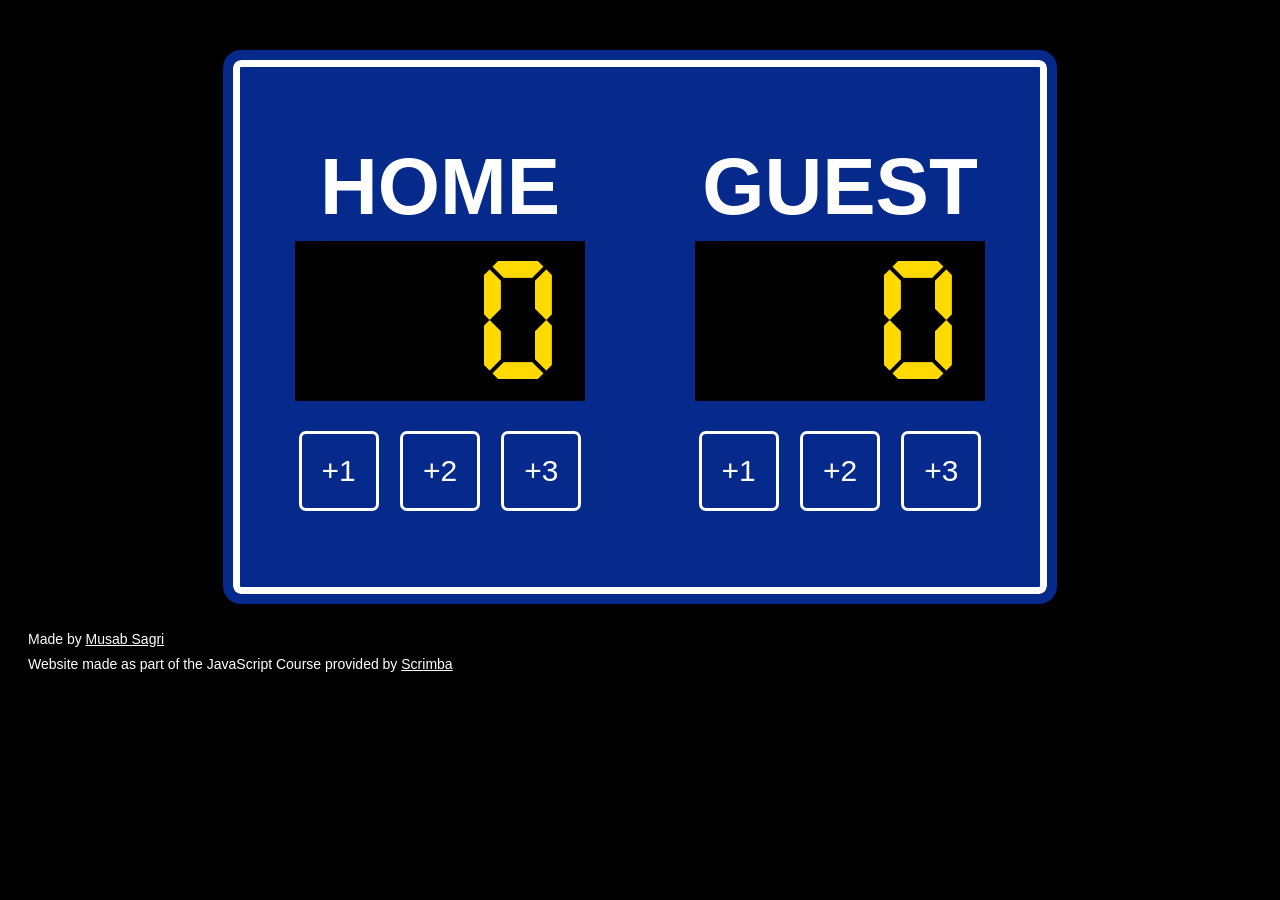
<file: basketball-scoreboard/index.html>
<!DOCTYPE html>
<html lang="en">
<head>
    <meta charset="UTF-8">
    <meta name="viewport" content="width=device-width, initial-scale=1.0">
    <title>Basketball Scoreboard</title>
    <link rel="stylesheet" href="styles.css">
</head>

<body>
    <div id="main">
        <div id="scoreboard">

            <div class="team" id="home">
                <h1>HOME</h1>
                <h1 id="home-score">0</h1>
                <div>
                    <button class="add-button" onclick="addOnePointHome()">+1</button>
                    <button class="add-button" onclick="addTwoPointsHome()">+2</button>
                    <button class="add-button" onclick="addThreePointsHome()">+3</button>
                </div>
            </div>

            <div class="team" id="guest">
                <h1>GUEST</h1>
                <h1 id="guest-score">0</h1>
                <div>
                    <button class="add-button" onclick="addOnePointGuest()">+1</button>
                    <button class="add-button" onclick="addTwoPointsGuest()">+2</button>
                    <button class="add-button" onclick="addThreePointsGuest()">+3</button>
                </div>
            </div>
        </div>
    </div>

    <footer id="footer">
        <p class="footer">Made by <a href="https://github.com/MusabXD">Musab Sagri</a></p>
        <p class="footer">Website made as part of the JavaScript Course provided by <a href="https://scrimba.com/">Scrimba</a></p>
    </footer>
    <script src="index.js"></script>
</body>
</file>
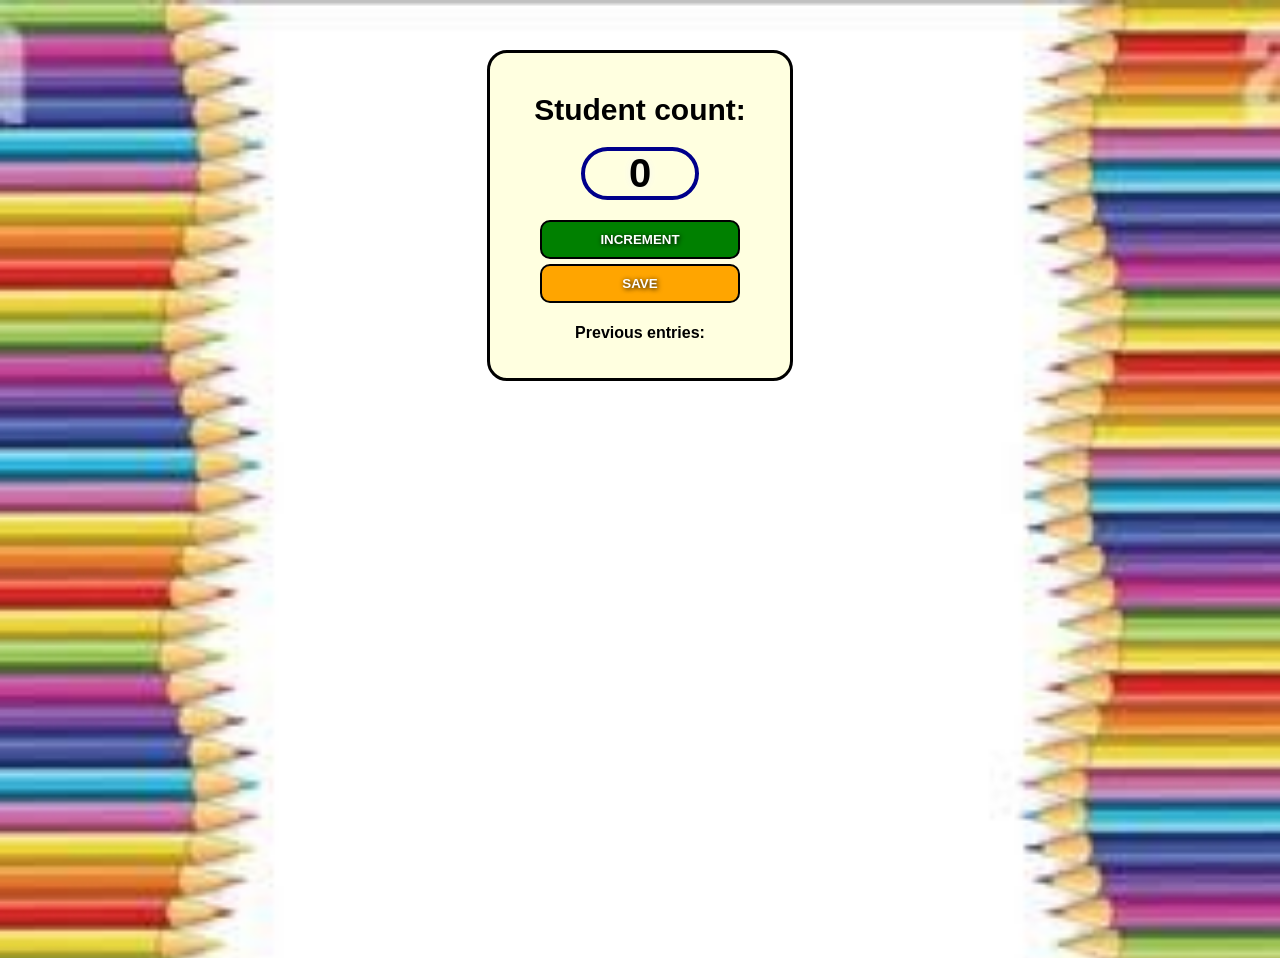
<file: counter-app/index.html>
<html>
    <head>
        <link rel="stylesheet" href="index.css">
    </head>
    <body>
        <div id="counter">
            <h1>Student count:</h1>
            <h2 id="count-el">0</h2>
            <button id="increment-btn" onclick="increment()">INCREMENT</button>
            <button id="save-btn" onclick="save()">SAVE</button>
            <p id="save-el">Previous entries: </p>
            <script src="index.js">
                nnerText
            </script>
        </div>
    </body>
</html>
</file>
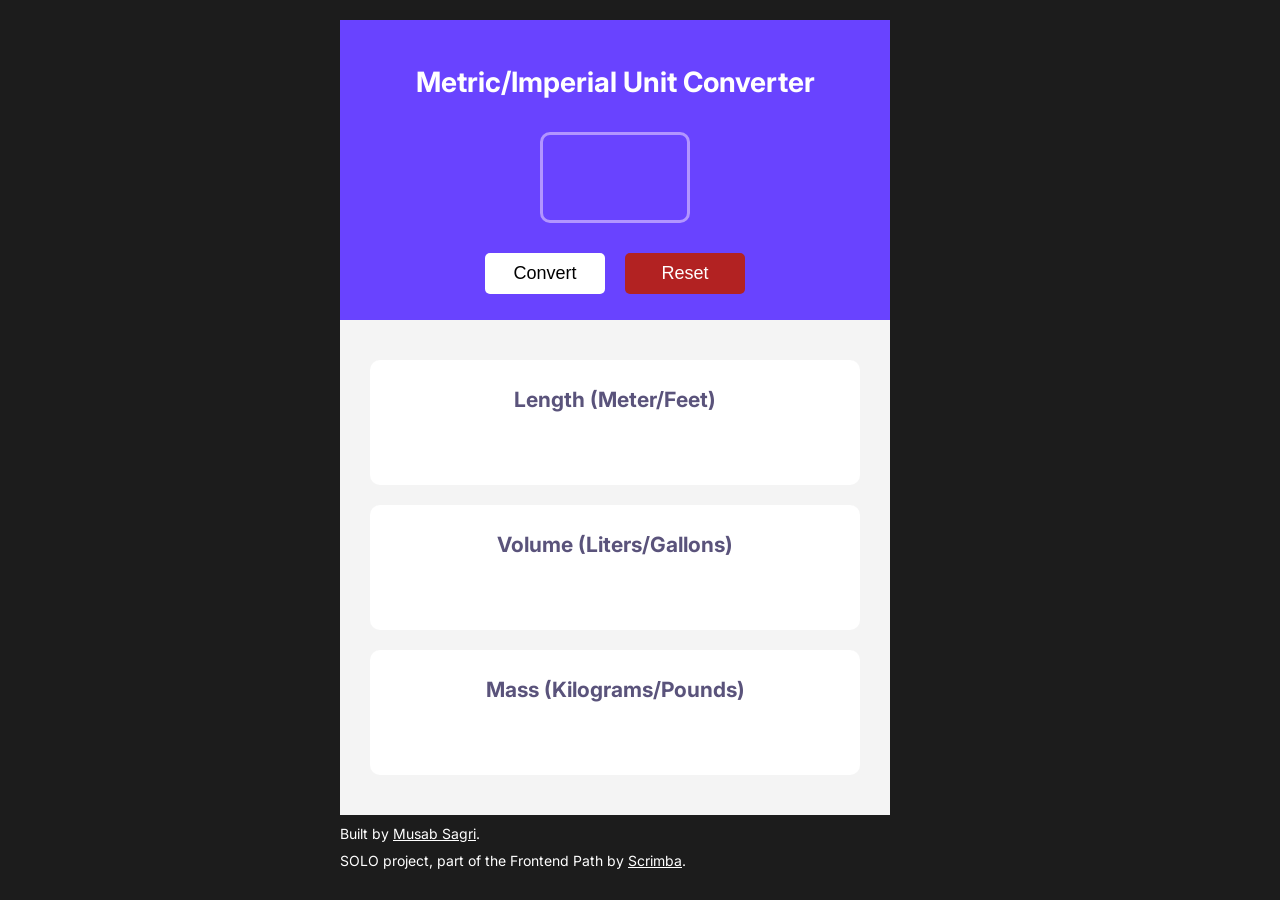
<file: unit-converter/index.html>
<!DOCTYPE html>
<html lang="en">
    <head>
        <meta charset="UTF-8">
        <meta name="viewport" content="width=device-width, initial-scale=1.0">
        <link rel="stylesheet" href="styles.css">
        <title>Unit Converter</title>
        <link rel="preconnect" href="https://fonts.googleapis.com">
        <link rel="preconnect" href="https://fonts.gstatic.com" crossorigin>
        <link href="https://fonts.googleapis.com/css2?family=Inter:ital,opsz,wght@0,14..32,100..900;1,14..32,100..900&display=swap" rel="stylesheet">
    </head>

    <body>
        <div id="converter">
            <h1>Metric/Imperial Unit Converter</h1>
            <input id="input-num"></input>

            <div id="buttons">
                <button id="convert-btn" class="button">Convert</button>
                <button id="reset-btn" class="button">Reset</button>
            </div>
        </div>

        <div id="results">
            <div class="conversions">
                <h2>Length (Meter/Feet)</h2>
                <p id="length-el"></p>
            </div>

            <div class="conversions">
                <h2>Volume (Liters/Gallons)</h2>
                <p id="volume-el"></p>
            </div>
            
            <div class="conversions">
                <h2>Mass (Kilograms/Pounds)</h2>
                <p id="mass-el"></p>
            </div>
        </div>
        
        <footer>Built by <a target="_blank" href="https://github.com/MusabXD">Musab Sagri</a>.</footer>
        <footer>SOLO project, part of the Frontend Path by <a target="_blank" href="https://scrimba.com">Scrimba</a>.</footer>
    </body>
    <script src="index.js"></script>

</html>
</file>
<file: basketball-scoreboard/styles.css>
@font-face {
    font-family: "Digital Display";
    src: url("fonts/Digital-Display.woff2") format("woff2"),
        url("fonts/Digital-Display.woff") format("woff");
    font-weight: normal;
    font-style: normal;
    font-display: swap;
}

body {
    font-family: Verdana, Geneva, Tahoma, sans-serif;
    font-weight: bold;
    color: white;
    font-size: 40px;
    background-color: black;
}

#main {
    display: flex;
    justify-content: center;
    margin-top: 60px;
}

#scoreboard {
    background-color: #062A8B;
    padding: 20px 0 20px 0;
    width: 800px;
    height: 480px;
    display: flex;
    justify-content: space-around;
    border: 7px solid white;
    outline: 10px solid #062A8B;
    margin-bottom: -10px;
    border-radius: 8px;
}

.team {
    display: flex;
    flex-direction: column;
    align-items: center;
}

#home-score, #guest-score {
    font-family: "Digital Display";
    font-size: 180px;
    font-weight: 400;
    background-color: black;
    color: #FFD900;
    width: 270px;
    height: 140px;
    padding: 20px 20px 0 0;
    text-align: end;
    margin-top: -45px;
    margin-bottom: 25px;
}

.add-button {
    padding: 20px;
    font-size: 30px;
    margin: 5px;
    color: white;
    border: 3px solid white;
    border-radius: 7px;
    background-color: #062A8B;
}

.add-button:hover {
    padding: 20px;
    font-size: 30px;
    margin: 5px;
    color: white;
    border: 3px solid white;
    border-radius: 7px;
    background-color: #061e60;
}

#footer {
    font-family: Arial, Helvetica, sans-serif;
    color: white;
    margin-top: 50px;
    margin-left: 20px;
    font-size: 14px;
    font-weight: normal;
    line-height: 0.8;
}

a {
    color: white;
}
</file>
<file: counter-app/index.css>
body {
    background-image: url("class.jpg");
    background-size: cover;
    height: 100vh;
    font-family: Roboto, sans-serif;
    font-weight: bold;
    text-align: center;

}

#counter {
    max-width: 300px;
    margin-left: auto;
    margin-right: auto;
    margin-top: 50px;
    padding-bottom: 20px;
    border-radius: 20px;
    border: 3px solid black;
    background-color: lightyellow;
}

h1 {
    margin-top: 40px;
    margin-bottom: 20px;
    font-size: 30px;
}

h2 {
    display: flex;
    justify-content: center;
    margin-left: auto;
    margin-right: auto;
    font-size: 40px;
    margin-top: 0;
    margin-bottom: 20px;
    border: 4px solid darkblue;
    border-radius: 30px;
    width: 110px;
    text-shadow: 0 0 10px whitesmoke;
}

button {
    padding-top: 10px;
    padding-bottom: 10px;
    color: white;
    font-weight: bold;
    width: 200px;
    margin-bottom: 5px;
    text-shadow: 1px 1px 5px black;
    border: 2px solid black;
    border-radius: 10px;
}

#increment-btn {
    background: green;
}

#save-btn {
    background: orange;
}
</file>
<file: unit-converter/styles.css>
.inter-font {
  font-family: "Inter", sans-serif;
  font-optical-sizing: auto;
  font-weight: normal;
  font-style: normal;
}

body {
    background: #1C1C1C;
    text-align: center;
    font-family: "Inter", sans-serif;
    font-size: 14px;
    display: block;
    width: 600px;
    margin-left: auto;
    margin-right: auto;
    margin-top: 20px;
    margin-bottom: 20px;
    
}

#converter {
    display: flex;
    flex-direction: column;
    justify-content: center;
    align-items: center;
    background: #6943FF;
    color: white;
    width: 550px;
    height: 300px;
    margin-bottom: -15px;
}

#input-num {
    font-size: 68px;
    background: #6943FF;
    width: 22%;
    border: 3px solid #B295FF;
    border-radius: 10px;
    padding: 5px 10px 2px 13px;
    text-align: center;
    color: white;
    font-weight: bold;
    letter-spacing: 3px;
    margin-top: 15px;
    margin-bottom: 30px;
}

#buttons {
    display: flex;
    gap: 20px;
}

.button {
    background: white;
    font-size: 18px;
    padding: 10px;
    font-weight: 500;
    border: none;
    border-radius: 5px;
    width: 120px;
    cursor: pointer;
    transition: transform 0.1s ease, background-color 0.2s ease;
}

#reset-btn {
    background: firebrick;
    color: white;
}

#results {
    display: flex;
    flex-direction: column;
    align-items: center;
    margin-top: 15px;
    background: #F4F4F4;
    color: #5A537B;
    max-width: 550px;
    padding: 40px 0 20px 0;
    font-size: 14px;
}

.conversions {
    background: white;
    padding: 10px 20px 5px 20px;
    width: 450px;
    height: 110px;
    border-radius: 10px;
    margin-bottom: 20px;
}

footer {
    color: white;
    text-align: left;
    margin-top: 10px;
}

a {
    color: white;
}
</file>
